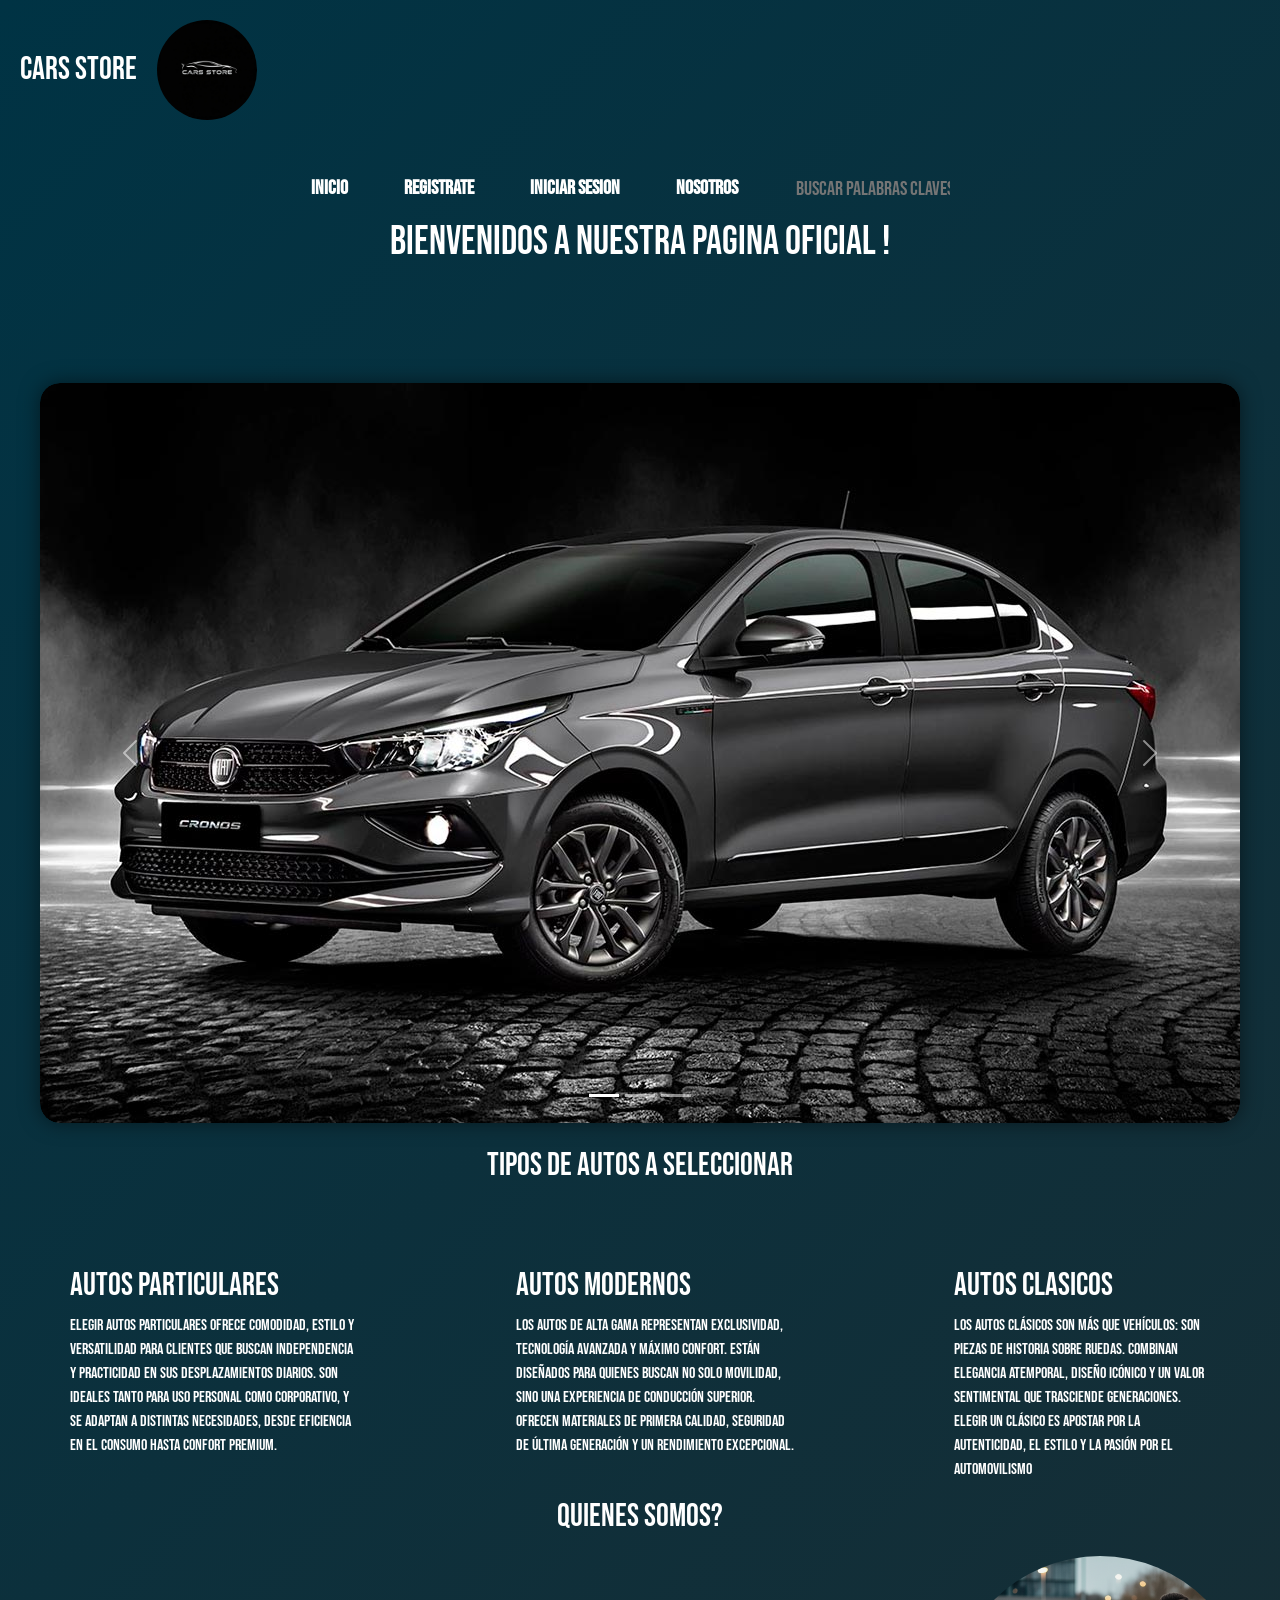
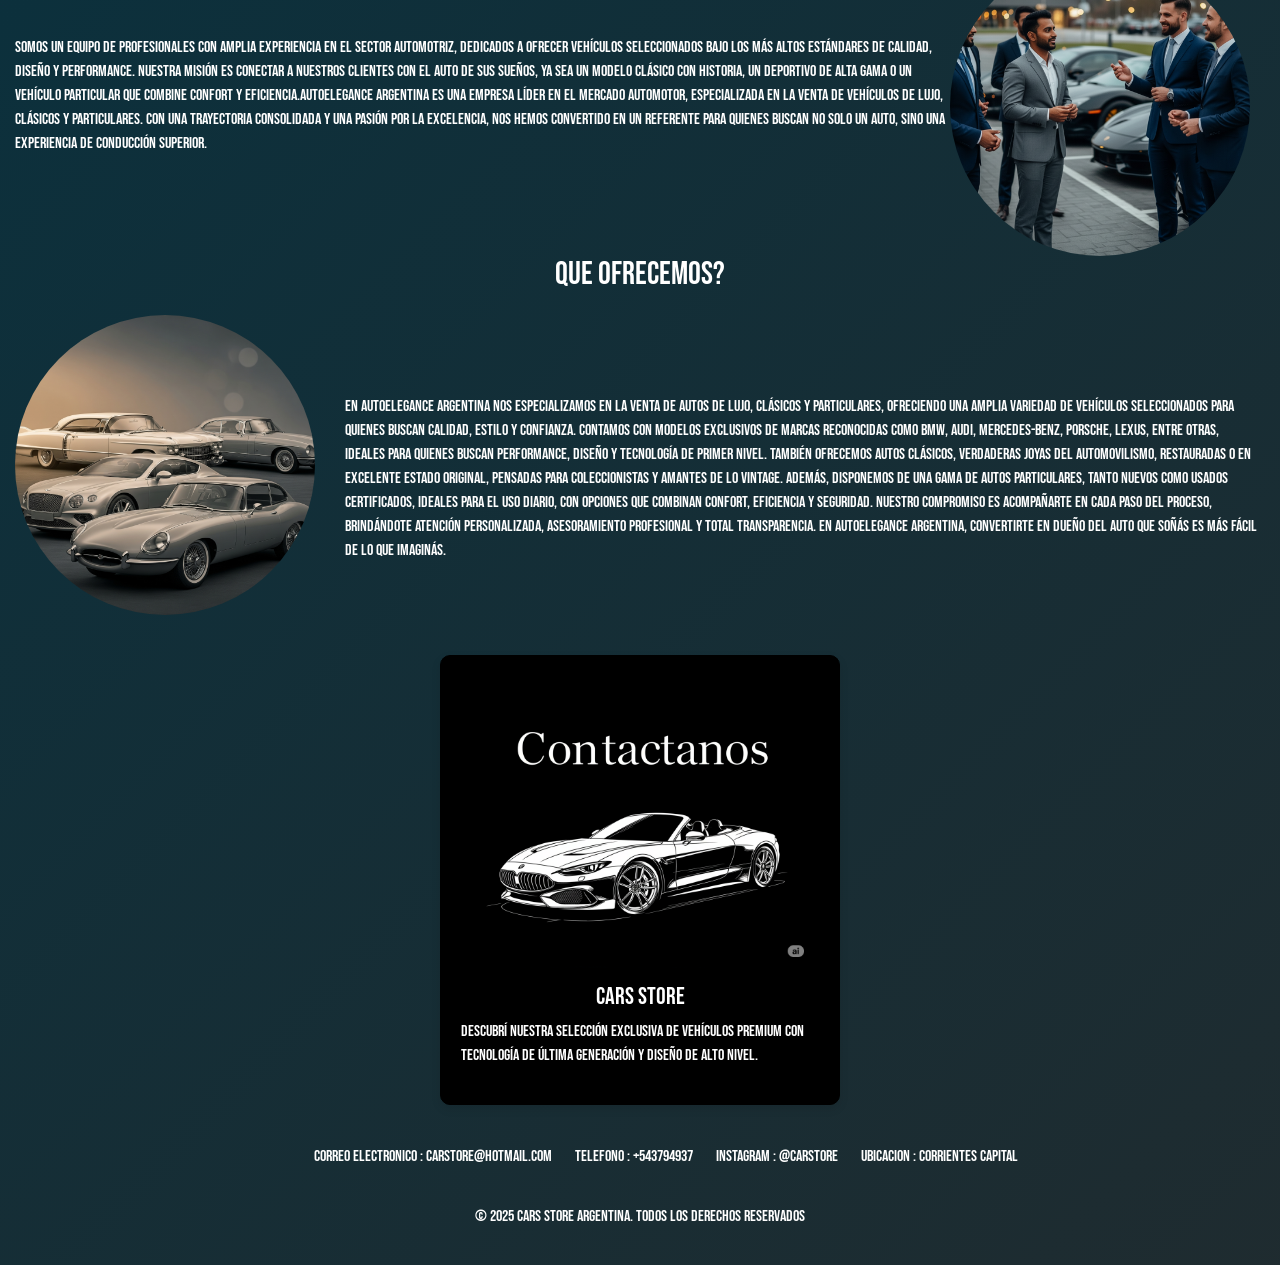
<file: index.html>
<!DOCTYPE html>
<html lang="es">
<head>
    <meta charset="UTF-8">
<meta name="viewport" content="width=device-width, initial-scale=1.0">
    <link rel="stylesheet" href="style.css">
    <link href="https://cdn.jsdelivr.net/npm/bootstrap@5.3.6/dist/css/bootstrap.min.css" rel="stylesheet" integrity="sha384-4Q6Gf2aSP4eDXB8Miphtr37CMZZQ5oXLH2yaXMJ2w8e2ZtHTl7GptT4jmndRuHDT" crossorigin="anonymous">
<link rel="preconnect" href="https://fonts.googleapis.com">
<link rel="preconnect" href="https://fonts.gstatic.com" crossorigin>
<link href="https://fonts.googleapis.com/css2?family=Bebas+Neue&display=swap" rel="stylesheet">


    <title>Proyecto 44573185</title>

    <div class="titulo">
            <p>  Cars Store </p>
    <div class="logo1">
<img src="img/logo.png" alt="">
        </div>
    </div>
    
</head>
<body>
    <header>
       <header>
<nav>
<div class="barra">
<ol>

<li><a href="index.html">Inicio</a></li>  
<li><a href="register.html">Registrate</a></li>    
<li><a href="loger.html">Iniciar Sesion</a></li>  
<li><a href="nosotros.html">Nosotros</a></li>
<li><input type="search" placeholder="Buscar palabras claves" style="background-color: transparent; color: white; border-style: none;"></li>

    
</ol>
</div>
</nav>
<h1 id="Inicio"> Bienvenidos a nuestra pagina oficial !</h1>
</header><br>
    
   
 <div class="carousel-container">
    <div id="carouselExampleCaptions" class="carousel slide" data-bs-ride="carousel">
      <div class="carousel-indicators">
        <button type="button" data-bs-target="#carouselExampleCaptions" data-bs-slide-to="0" class="active" aria-current="true" aria-label="Slide 1"></button>
        <button type="button" data-bs-target="#carouselExampleCaptions" data-bs-slide-to="1" aria-label="Slide 2"></button>
        <button type="button" data-bs-target="#carouselExampleCaptions" data-bs-slide-to="2" aria-label="Slide 3"></button>
      </div>
      <div class="carousel-inner">
        <div class="carousel-item active">
          <img src="img/auto1.jpg" class="d-block w-100" alt="Auto 1">
          <div class="carousel-caption d-none d-md-block">
           
          </div>
        </div>
        <div class="carousel-item">
          <img src="img/auto2.jpg" class="d-block w-100" alt="Auto 2">
          <div class="carousel-caption d-none d-md-block">
           
          </div>
        </div>
        <div class="carousel-item">
          <img src="img/auto3.jpg" class="d-block w-100" alt="Auto 3">
          <div class="carousel-caption d-none d-md-block">
           
          </div>
        </div>
      </div>
      <button class="carousel-control-prev" type="button" data-bs-target="#carouselExampleCaptions" data-bs-slide="prev">
        <span class="carousel-control-prev-icon" aria-hidden="true"></span>
        <span class="visually-hidden">Anterior</span>
      </button>
      <button class="carousel-control-next" type="button" data-bs-target="#carouselExampleCaptions" data-bs-slide="next">
        <span class="carousel-control-next-icon" aria-hidden="true"></span>
        <span class="visually-hidden">Siguiente</span>
      </button>
    </div>
  </div>



 <br><h2 class="tipos3"> Tipos de autos a seleccionar</h2>

 <br><div class="contenedor">
    <div class="caja">
<h2>Autos Particulares</h2>
<p>Elegir autos particulares ofrece comodidad, estilo y versatilidad para clientes que buscan independencia y practicidad en sus desplazamientos diarios. Son ideales tanto para uso personal como corporativo, y se adaptan a distintas necesidades, desde eficiencia en el consumo hasta confort premium.</p>
    </div>
    <div class="caja">
<h2>Autos Modernos</h2>
<p>Los autos de alta gama representan exclusividad, tecnología avanzada y máximo confort. Están diseñados para quienes buscan no solo movilidad, sino una experiencia de conducción superior. Ofrecen materiales de primera calidad, seguridad de última generación y un rendimiento excepcional. </p>
    </div>
    <div class="caja">
<h2>Autos Clasicos</h2>
<p>Los autos clásicos son más que vehículos: son piezas de historia sobre ruedas. Combinan elegancia atemporal, diseño icónico y un valor sentimental que trasciende generaciones. Elegir un clásico es apostar por la autenticidad, el estilo y la pasión por el automovilismo</p>
    </div>
    </div>
  </div>

<div class="presentacion">
   <h2 id="quienesSon">Quienes somos?</h2>
  <div class="card1">
<p>Somos un equipo de profesionales con amplia experiencia en el sector automotriz, dedicados a ofrecer vehículos seleccionados bajo los más altos estándares de calidad, diseño y performance. Nuestra misión es conectar a nuestros clientes con el auto de sus sueños, ya sea un modelo clásico con historia, un deportivo de alta gama o un vehículo particular que combine confort y eficiencia.AutoElegance Argentina es una empresa líder en el mercado automotor, especializada en la venta de vehículos de lujo, clásicos y particulares. Con una trayectoria consolidada y una pasión por la excelencia, nos hemos convertido en un referente para quienes buscan no solo un auto, sino una experiencia de conducción superior.
</p>
<img src="img/empresarios.png" alt="">
 </div>


</div>



<div class="presentacion2">
   <h2 id="Oferta">Que ofrecemos?</h2>
  <div class="card2">
  <img src="img/autos.png" alt="">
<p>En AutoElegance Argentina nos especializamos en la venta de autos de lujo, clásicos y particulares, ofreciendo una amplia variedad de vehículos seleccionados para quienes buscan calidad, estilo y confianza. Contamos con modelos exclusivos de marcas reconocidas como BMW, Audi, Mercedes-Benz, Porsche, Lexus, entre otras, ideales para quienes buscan performance, diseño y tecnología de primer nivel. También ofrecemos autos clásicos, verdaderas joyas del automovilismo, restauradas o en excelente estado original, pensadas para coleccionistas y amantes de lo vintage. Además, disponemos de una gama de autos particulares, tanto nuevos como usados certificados, ideales para el uso diario, con opciones que combinan confort, eficiencia y seguridad. Nuestro compromiso es acompañarte en cada paso del proceso, brindándote atención personalizada, asesoramiento profesional y total transparencia. En AutoElegance Argentina, convertirte en dueño del auto que soñás es más fácil de lo que imaginás.</p>

 </div>


</div>

<divm class="contacto">
<div class="card-custom">
  <img src="img/Gemini_Generated_Image_pmpj4tpmpj4tpmpj.jpg" alt="Auto de lujo" class="animated-img">
  <h2>Cars Store</h2>
  <p>Descubrí nuestra selección exclusiva de vehículos premium con tecnología de última generación y diseño de alto nivel.</p>
</div>
</div>

<footer>
  
    <ol>
        <li>Correo Electronico : carstore@hotmail.com</li>
        <li>Telefono : +543794937</li>
        <li>Instagram : @Carstore</li>
        <li>Ubicacion : Corrientes Capital</li>
    </ol>

  <p> &copy; 2025 Cars Store Argentina. Todos los derechos reservados</p>
</footer>

 
<script src="https://cdn.jsdelivr.net/npm/bootstrap@5.3.6/dist/js/bootstrap.bundle.min.js" integrity="sha384-j1CDi7MgGQ12Z7Qab0qlWQ/Qqz24Gc6BM0thvEMVjHnfYGF0rmFCozFSxQBxwHKO" crossorigin="anonymous"></script>
</body>
</file>
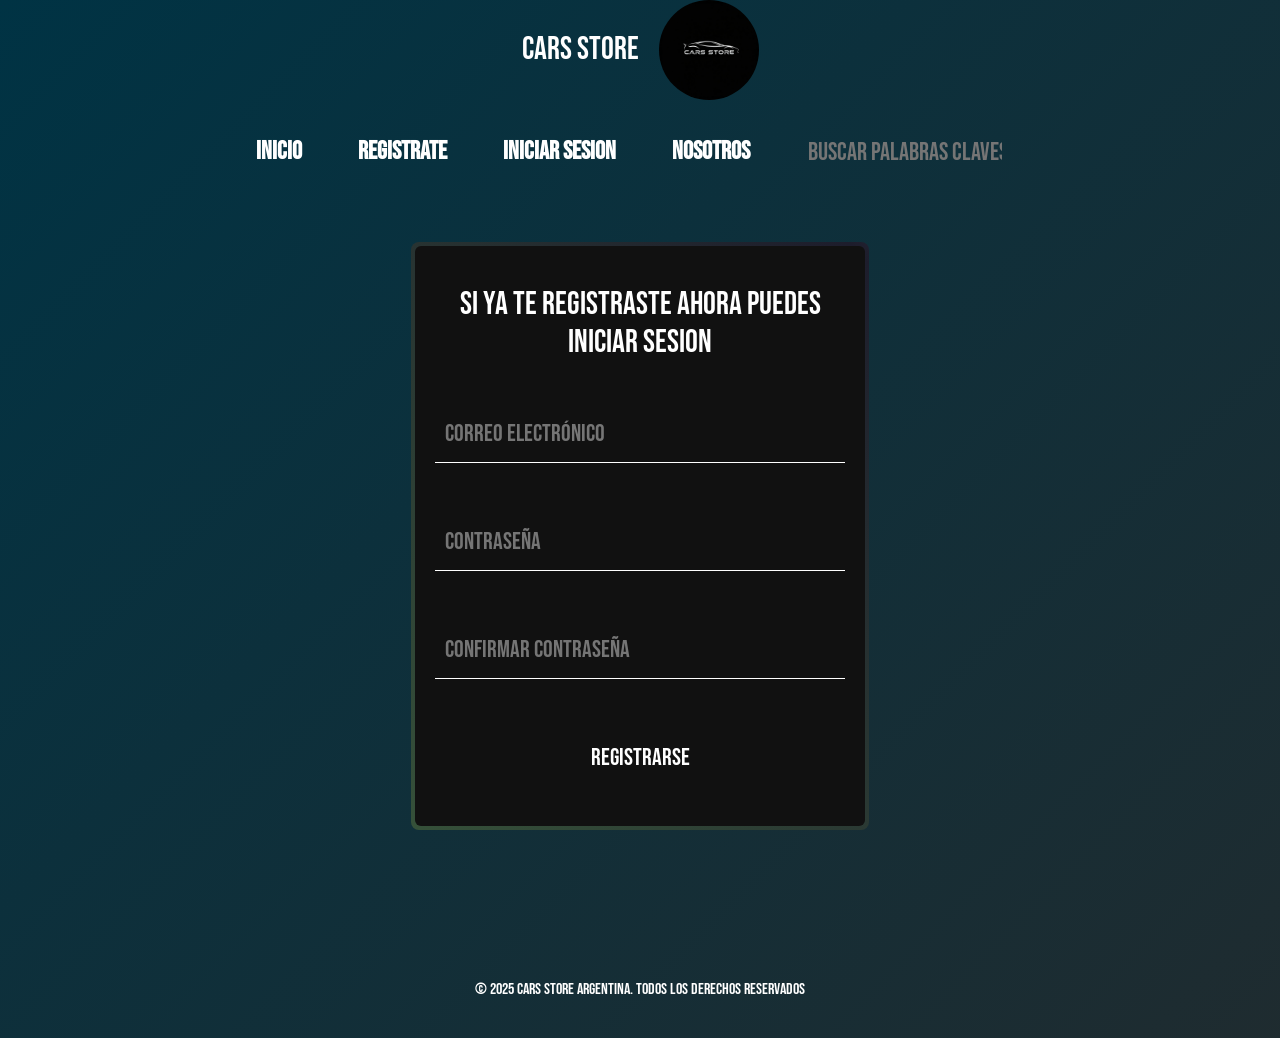
<file: loger.html>
<!DOCTYPE html>
<html lang="es">
<head>
    <meta charset="UTF-8">
<meta name="viewport" content="width=device-width, initial-scale=1.0">
  <link href="https://cdn.jsdelivr.net/npm/bootstrap@5.3.6/dist/css/bootstrap.min.css" rel="stylesheet" integrity="sha384-4Q6Gf2aSP4eDXB8Miphtr37CMZZQ5oXLH2yaXMJ2w8e2ZtHTl7GptT4jmndRuHDT" crossorigin="anonymous">
  <link rel="stylesheet" href="style2.css">
  <link rel="preconnect" href="https://fonts.googleapis.com">
<link rel="preconnect" href="https://fonts.gstatic.com" crossorigin>
<link href="https://fonts.googleapis.com/css2?family=Bebas+Neue&display=swap" rel="stylesheet">
<link rel="stylesheet" href="index.html">

    <title>Mi primera pagina</title>
     <div class="titulo">
            <p>  Cars Store </p>
    <div class="logo1">
<img src="img/logo.png" alt="">
        </div>
    </div>
    
</head>
<body>
    <header>
<nav>
<div class="barra">
<ol>

<li><a href="index.html">Inicio</a></li>  
<li><a href="register.html">Registrate</a></li>    
<li><a href="loger.html">Iniciar Sesion</a></li>  
<li><a href="nosotros.html">Nosotros</a></li>
<li><input type="search" placeholder="Buscar palabras claves" style="background-color: transparent; color: white; border-style: none;"></li>

    
</ol>
</div>
</nav>
</header>
    
 
        <div class="registro">
            <h2 id="login"> Si ya te registraste ahora puedes iniciar sesion</h2><br>
         <form>
           
        <input type="email" placeholder="Correo Electrónico" required><br><br>
        <input type="password" placeholder="Contraseña" required><br><br>
        <input type="password" placeholder="Confirmar Contraseña" required><br><br>
        <button type="submit" class="cta-button">Registrarse</button>
                             
         </form>
        </div><br><br><br>
   


    <footer>
 <p> &copy; 2025 Cars Store Argentina. Todos los derechos reservados</p>
    </footer>
    
    
    
<script src="https://cdn.jsdelivr.net/npm/bootstrap@5.3.6/dist/js/bootstrap.bundle.min.js" integrity="sha384-j1CDi7MgGQ12Z7Qab0qlWQ/Qqz24Gc6BM0thvEMVjHnfYGF0rmFCozFSxQBxwHKO" crossorigin="anonymous"></script>
</body>
</html>
</file>
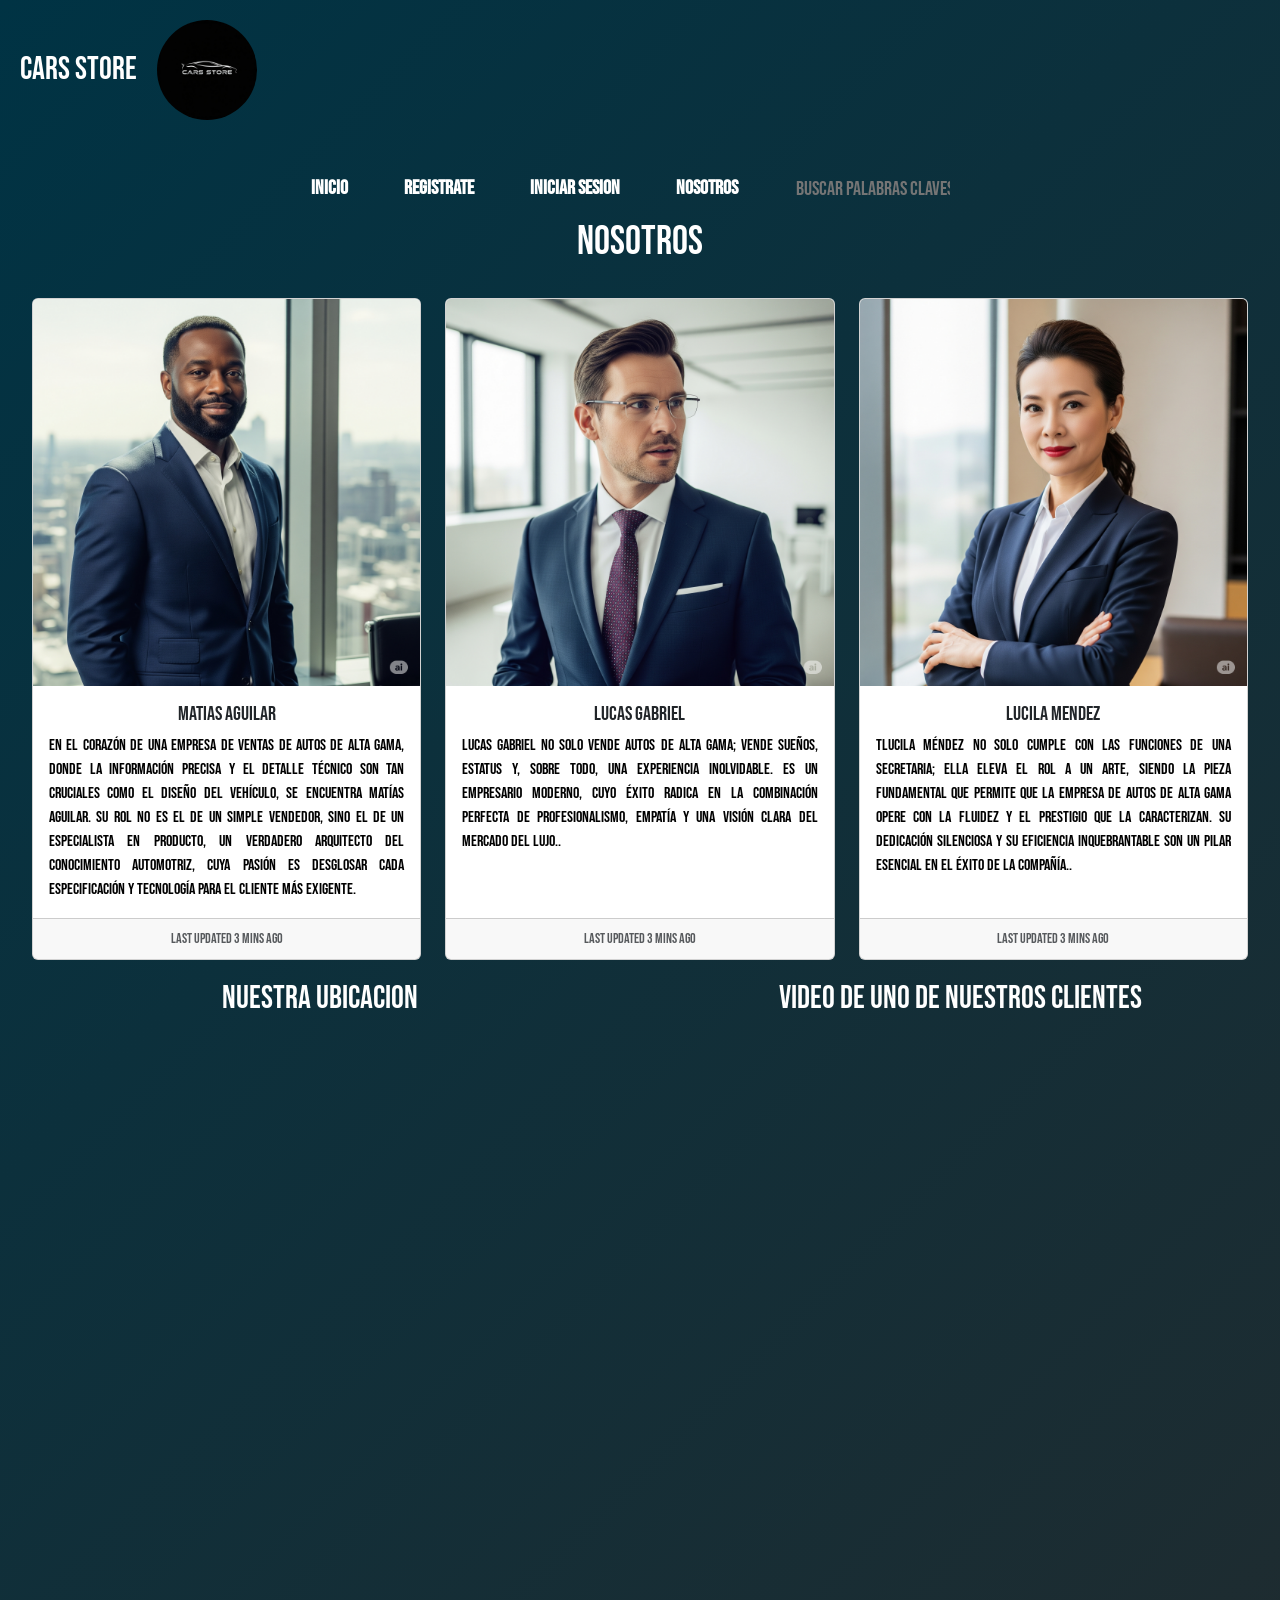
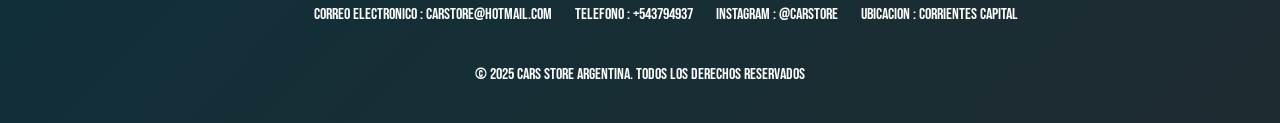
<file: nosotros.html>
<!DOCTYPE html>
<html lang="es">
<head>
    <meta charset="UTF-8">
    <meta name="viewport" content="width=device-width, initial-scale=1.0">
    <title>Document</title>
 <link rel="stylesheet" href="style.css">
    <link href="https://cdn.jsdelivr.net/npm/bootstrap@5.3.6/dist/css/bootstrap.min.css" rel="stylesheet" integrity="sha384-4Q6Gf2aSP4eDXB8Miphtr37CMZZQ5oXLH2yaXMJ2w8e2ZtHTl7GptT4jmndRuHDT" crossorigin="anonymous">
<link rel="preconnect" href="https://fonts.googleapis.com">
<link rel="preconnect" href="https://fonts.gstatic.com" crossorigin>
<link href="https://fonts.googleapis.com/css2?family=Bebas+Neue&display=swap" rel="stylesheet">


    <title>Proyecto 44573185</title>

    <div class="titulo">
            <p>  Cars Store </p>
    <div class="logo1">
<img src="img/logo.png" alt="">
        </div>
    </div>
    
</head>
<body>
    <header>
       <header>
<nav>
<div class="barra">
<ol>

<li><a href="index.html">Inicio</a></li>  
<li><a href="register.html">Registrate</a></li>    
<li><a href="loger.html">Iniciar Sesion</a></li>  
<li><a href="nosotros.html">Nosotros</a></li>
<li><input type="search" placeholder="Buscar palabras claves" style="background-color: transparent; color: white; border-style: none;"></li>

    
</ol>
</div>
</nav>
<h1 id="Inicio"> Nosotros </h1>
</header><br>

<div class="row row-cols-1 row-cols-md-3 g-4" style="margin-left: 20px; margin-right: 20px">
  <div class="col">
    <div class="card h-100">
      <img src="img/persona3.png" class="card-img-top" alt="...">
      <div class="card-body">
        <h5 class="card-title">Matias Aguilar</h5>
        <p class="card-text" style="color: black; text-align: justify;">En el corazón de una empresa de ventas de autos de alta gama, donde la información precisa y el detalle técnico son tan cruciales como el diseño del vehículo, se encuentra Matías Aguilar. Su rol no es el de un simple vendedor, sino el de un especialista en producto, un verdadero arquitecto del conocimiento automotriz, cuya pasión es desglosar cada especificación y tecnología para el cliente más exigente.</p>
      </div>
      <div class="card-footer">
        <small class="text-body-secondary">Last updated 3 mins ago</small>
      </div>
    </div>
  </div>
  <div class="col">
    <div class="card h-100">
      <img src="img/persona1.png" class="card-img-top" alt="...">
      <div class="card-body">
        <h5 class="card-title">Lucas Gabriel</h5>
        <p class="card-text" style="color: black; text-align: justify;">Lucas Gabriel no solo vende autos de alta gama; vende sueños, estatus y, sobre todo, una experiencia inolvidable. Es un empresario moderno, cuyo éxito radica en la combinación perfecta de profesionalismo, empatía y una visión clara del mercado del lujo..</p>
      </div>
      <div class="card-footer">
        <small class="text-body-secondary">Last updated 3 mins ago</small>
      </div>
    </div>
  </div>
  <div class="col">
    <div class="card h-100">
      <img src="img/persona2.png" class="card-img-top" alt="...">
      <div class="card-body">
        <h5 class="card-title">Lucila Mendez</h5>
        <p class="card-text" style="color: black; text-align: justify;">TLucila Méndez no solo cumple con las funciones de una secretaria; ella eleva el rol a un arte, siendo la pieza fundamental que permite que la empresa de autos de alta gama opere con la fluidez y el prestigio que la caracterizan. Su dedicación silenciosa y su eficiencia inquebrantable son un pilar esencial en el éxito de la compañía..</p>
      </div>
      <div class="card-footer">
        <small class="text-body-secondary">Last updated 3 mins ago</small>
      </div>
    </div>
  </div>
</div>

<div class="general">
<div class="mapa">
<h2> Nuestra ubicacion </h2><br><br>
<iframe src="https://www.google.com/maps/embed?pb=!1m18!1m12!1m3!1d56631.26771113863!2d-58.83367193398804!3d-27.486245559871698!2m3!1f0!2f0!3f0!3m2!1i1024!2i768!4f13.1!3m3!1m2!1s0x94456b79d5bed36b%3A0xfa999f1ef3b40646!2sCorrientes!5e0!3m2!1ses-419!2sar!4v1748626374015!5m2!1ses-419!2sar" width="500" height="500" style="border-radius: 8%;" allowfullscreen="" loading="lazy" referrerpolicy="no-referrer-when-downgrade"></iframe>
</div>
 <div class="video">
<h2>Video de uno de nuestros clientes</h2><br> <br>
<iframe width="500" height="500" src="https://www.youtube.com/embed/vjA11g-K1LE?si=caCMEN2TcoVBxQbf" title="YouTube video player" frameborder="0" allow="accelerometer; autoplay; clipboard-write; encrypted-media; gyroscope; picture-in-picture; web-share" referrerpolicy="strict-origin-when-cross-origin" allowfullscreen style="border-radius: 8%;"></iframe>
 </div>
</div>



    <footer style="margin-top: 20px;">
  
    <ol>
        <li>Correo Electronico : carstore@hotmail.com</li>
        <li>Telefono : +543794937</li>
        <li>Instagram : @Carstore</li>
        <li>Ubicacion : Corrientes Capital</li>
    </ol>

  <p> &copy; 2025 Cars Store Argentina. Todos los derechos reservados</p>
</footer>


 
<script src="https://cdn.jsdelivr.net/npm/bootstrap@5.3.6/dist/js/bootstrap.bundle.min.js" integrity="sha384-j1CDi7MgGQ12Z7Qab0qlWQ/Qqz24Gc6BM0thvEMVjHnfYGF0rmFCozFSxQBxwHKO" crossorigin="anonymous"></script>
</body>
</html>
</file>
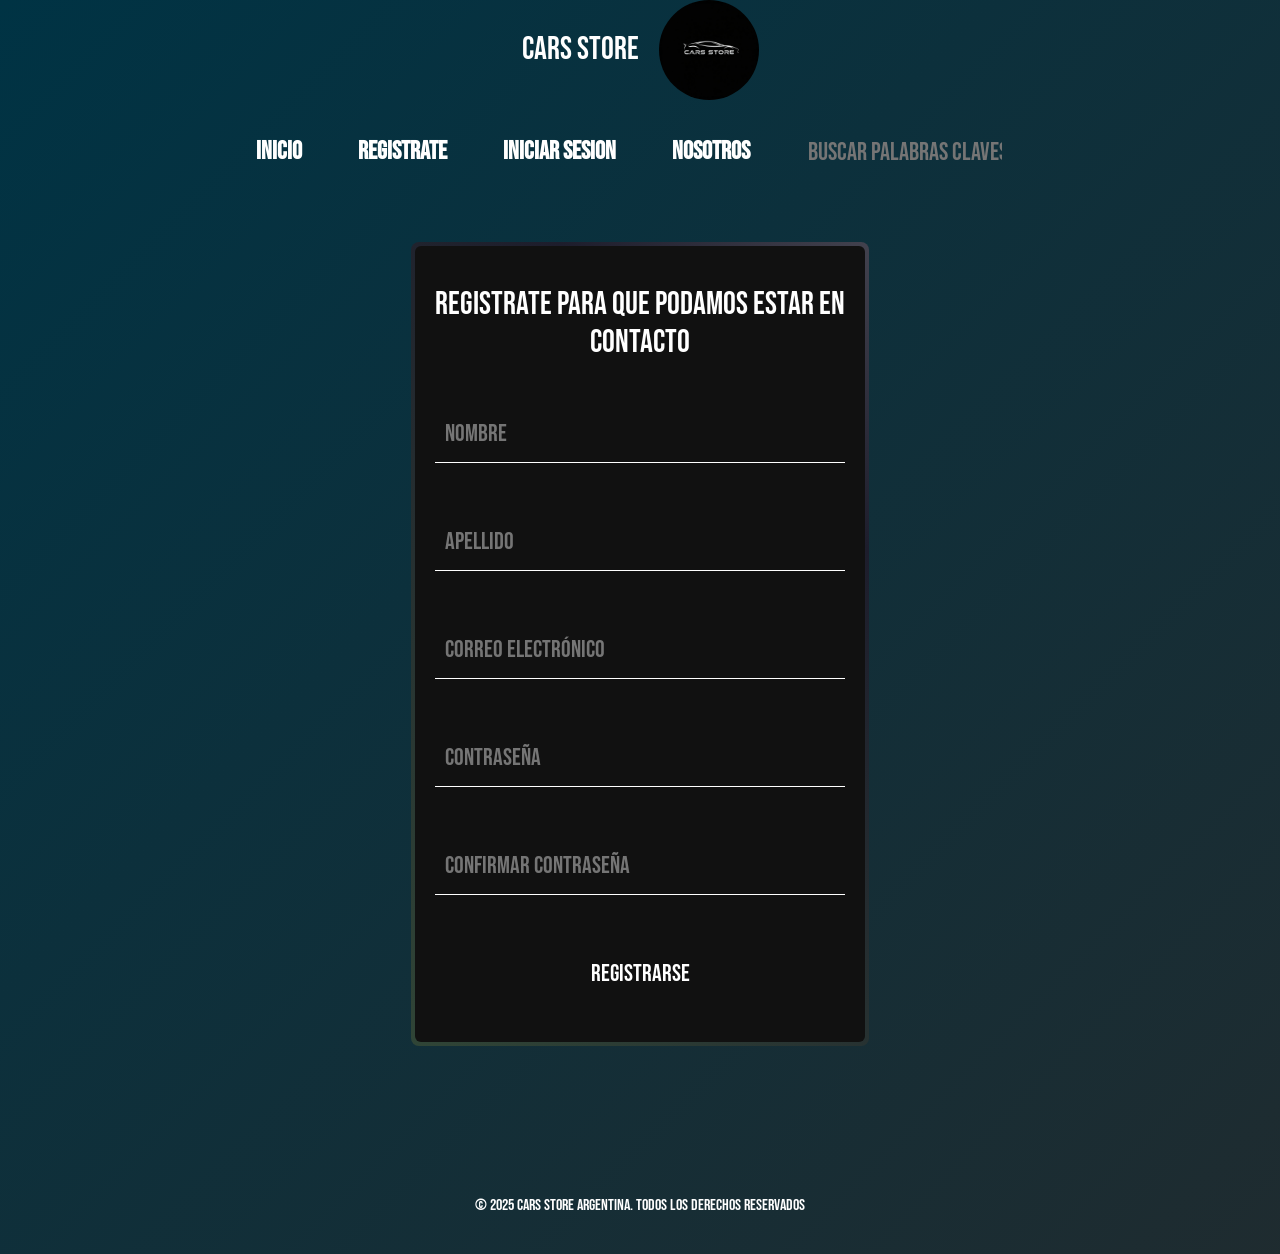
<file: register.html>
<!DOCTYPE html>
<html lang="es">
<head>
    <meta charset="UTF-8">
<meta name="viewport" content="width=device-width, initial-scale=1.0">
  <link href="https://cdn.jsdelivr.net/npm/bootstrap@5.3.6/dist/css/bootstrap.min.css" rel="stylesheet" integrity="sha384-4Q6Gf2aSP4eDXB8Miphtr37CMZZQ5oXLH2yaXMJ2w8e2ZtHTl7GptT4jmndRuHDT" crossorigin="anonymous">
  <link rel="stylesheet" href="style2.css">
  <link rel="preconnect" href="https://fonts.googleapis.com">
<link rel="preconnect" href="https://fonts.gstatic.com" crossorigin>
<link href="https://fonts.googleapis.com/css2?family=Bebas+Neue&display=swap" rel="stylesheet">
<link href="index.html">
    <title>Mi primera pagina</title>
     <div class="titulo">
            <p>  Cars Store </p>
    <div class="logo1">
<img src="img/logo.png" alt="">
        </div>
    </div>
    
</head>
<body>
    <header>
<nav>
<div class="barra">
<ol>

<li><a href="index.html">Inicio</a></li>  
<li><a href="register.html">Registrate</a></li>    
<li><a href="loger.html">Iniciar Sesion</a></li>  
<li><a href="nosotros.html">Nosotros</a></li>
<li><input type="search" placeholder="Buscar palabras claves" style="background-color: transparent; color: white; border-style: none;"></li>

    
</ol>
</div>
</nav>
</header>
    
 
        <div class="registro">
            <h2 id="registroo"> Registrate para que podamos estar en contacto</h2><br>
         <form>
           <input type="text" placeholder="Nombre" required><br><br>
        <input type="text" placeholder="Apellido" required><br><br>
        <input type="email" placeholder="Correo Electrónico" required><br><br>
        <input type="password" placeholder="Contraseña" required><br><br>
        <input type="password" placeholder="Confirmar Contraseña" required><br><br>
        <button type="submit" class="cta-button">Registrarse</button>
                             
         </form>
        </div><br><br><br>
   


    <footer>
 <p> &copy; 2025 Cars Store Argentina. Todos los derechos reservados</p>
    </footer>
    
    
    
<script src="https://cdn.jsdelivr.net/npm/bootstrap@5.3.6/dist/js/bootstrap.bundle.min.js" integrity="sha384-j1CDi7MgGQ12Z7Qab0qlWQ/Qqz24Gc6BM0thvEMVjHnfYGF0rmFCozFSxQBxwHKO" crossorigin="anonymous"></script>
</body>
</html>
</file>
<file: style.css>
/* General */
body {
  background: linear-gradient(-45deg, #0f0f0f, #1a1a1a, #292929, #003344);
  background-size: 400% 400%;
  animation: moverGradiente 20s ease infinite;
  margin: 0;
  font-family: "Bebas Neue", sans-serif;
  color: white;
}

@keyframes moverGradiente {
  0% { background-position: 0% 50%; }
  50% { background-position: 100% 50%; }
  100% { background-position: 0% 50%; }
}

p {
  text-align: start;
  font-family: "Bebas Neue", sans-serif;
  color: white;
}

/* Header y navegación */
header {
  text-align: center;
  color: white;
    font-family: "Bebas Neue", sans-serif;

}

nav {
  margin-top: 20px;
}

nav ol {
  display: flex;
  flex-wrap: wrap;
  justify-content: center;
  gap: 10px;
  margin: 0 auto;
  padding: 0;
  list-style: none;
}

nav li {
  padding: 10px 20px;
  border: 3px solid transparent;
  border-radius: 8px;
  transition: transform 0.3s ease, background-color 0.3s ease, color 0.3s ease;
  font-size: 20px;
}

nav li:hover {
  transform: scale(1.1);
  background-color: #222;
}

nav li:hover a {
  color: #00ffff;
}

nav a {
  color: white;
  text-decoration: none;
  font-weight: bold;
  display: block;
}

/* Título */
.titulo {
  display: flex;
  align-items: center;
  padding: 20px;
  gap: 20px;
}

.titulo img {
  width: 100px;
  height: 100px;
  border-radius: 70%;
}

.titulo p {
  margin: 0;
  font-size: 32px;
}

/* Carrusel */
.carousel-container {
  display: flex;
  justify-content: center;
  margin-top: 85px;
}

.carousel {
  width: 100%;
  max-width: 1200px;
  overflow: hidden;
  border-radius: 20px;
  box-shadow: 0 0 20px rgba(0, 0, 0, 0.5);
}

.carousel-item img {
  border-radius: 20px;
  width: 100%;
  height: auto;
}

/* Secciones */
.tipos3, .presentacion h2, .presentacion2 h2 {
  text-align: center;
  color: white;
}

/* Contenedor general */
.contenedor {
  display: flex;
  justify-content: space-between;
  gap: 20px;
  margin-top: 50px;
  color: white;
  text-align: justify;
}

.caja {
  margin: 0 70px;
}

/* Cards 1 y 2 */
.card1, .card2 {
  display: flex;
  margin-top: 20px;
  margin-left: 15px;
  text-align: justify;
}

.card1 img, .card2 img {
  height: 300px;
  width: 300px;
  margin-right: 30px;
  border-radius: 70%;
}

.card1 p, .card2 p {
  margin-top: 80px;
  text-align: start;
}

.card2 p {
  margin-right: 20px;
}

/* Card custom */
.card-custom {
  text-align: center;
  padding: 20px;
  border: 1px solid #000000;
  border-radius: 10px;
  max-width: 400px;
  margin: 40px auto;
  box-shadow: 0 4px 10px rgba(0, 0, 0, 0.1);
  background-color: #000000;
}

.animated-img {
  width: 100%;
  max-width: 350px;
  border-radius: 10px;
  transition: transform 0.4s ease;
}

.animated-img:hover {
  transform: scale(1.05);
}

.card-custom h2 {
  margin-top: 15px;
  font-size: 24px;
  color: white;
}

.card-custom p {
  font-size: 16px;
}

/* Registro */
.registro {
  max-width: 500px;
  margin: 40px auto;
  padding: 20px;
  background-color: #00000088;
  border-radius: 10px;
  box-shadow: 0 0 10px rgba(255, 255, 255, 0.1);
  text-align: center;
}

.registro input, .registro button {
  width: 100%;
  padding: 10px;
  border-radius: 5px;
  border: none;
  margin-bottom: 10px;
}

button.cta-button {
  background-color: #007bff;
  color: white;
  cursor: pointer;
}

/* Footer */
footer p{
  text-align: center;
  padding: 20px;
  
}

/* Tipografía adicional */
.bebas-neue-regular {
  font-family: "Bebas Neue", sans-serif;
  font-weight: 400;
  font-style: normal;
}

/* Responsive */
@media (max-width: 768px) {
  .titulo {
    flex-direction: column;
    align-items: center;
    text-align: center;
  }

  .card1, .card2 {
    flex-direction: column;
    align-items: center;
    margin-left: 0;
  }

  .card1 img, .card2 img {
    width: 80%;
    height: auto;
    margin: 10px 0;
  }

  .caja {
    margin: 10px;
  }

  nav ol {
    flex-direction: column;
    align-items: center;
    margin-left: 0;
  }

  .registro {
    margin: 20px;
    padding: 15px;
  }
}


h2{
    font-family: "Bebas Neue", sans-serif;

}

footer li {
  color: white;
  font-family: "Bebas Neue", sans-serif;
  margin-left: 20px;
  margin-top: 20px;
  text-align: center;
  list-style: none;
  display: inline;
}

.general {
 
  display: flex;
  margin-top: 20px;
  justify-content: space-around;
  text-align: center;
  
}
</file>
<file: style2.css>
/* Fondo animado */
body {
  background: linear-gradient(-45deg, #0f0f0f, #1a1a1a, #292929, #003344);
  background-size: 400% 400%;
  animation: moverGradiente 20s ease infinite;
  margin: 0;
  font-family: "Bebas Neue", sans-serif;
  color: white;
}

@keyframes moverGradiente {
  0% { background-position: 0% 50%; }
  50% { background-position: 100% 50%; }
  100% { background-position: 0% 50%; }
}

/* Texto */
p {
  text-align: start;
}

/* Registro */
.registro {
  position: relative;
  padding: 40px 20px;
  max-width: 450px;
  width: 90%;
  margin: 60px auto;
  font-size: 24px;
  text-align: center;
  z-index: 1;
}

.registro::before {
  content: "";
  position: absolute;
  top: -4px;
  left: -4px;
  right: -4px;
  bottom: -4px;
  background: linear-gradient(45deg, #221d1d, #3e633e, #1d1d2c, #e7e5e5);
  background-size: 400% 400%;
  z-index: -1;
  animation: borderAnim 8s linear infinite;
  border-radius: 8px;
}

.registro::after {
  content: "";
  position: absolute;
  top: 0;
  left: 0;
  right: 0;
  bottom: 0;
  background-color: #111;
  border-radius: 6px;
  z-index: -1;
}

@keyframes borderAnim {
  0% { background-position: 0% 50%; }
  50% { background-position: 100% 50%; }
  100% { background-position: 0% 50%; }
}

form input {
  border: none;
  background: transparent;
  color: white;
  font-family: "Bebas Neue", sans-serif;
  width: 100%;
  padding: 10px;
  margin-bottom: 15px;
  border-bottom: 1px solid white;
}

.cta-button {
  background: transparent;
  color: white;
  font-family: "Bebas Neue", sans-serif;
  padding: 10px 20px;
  cursor: pointer;
  transition: 0.3s ease;
  border-style: none;
}

.cta-button:hover {
  background-color: white;
  color: black;
}

footer p {
  text-align: center;
  color: white;
  padding: 20px;
}

/* Header y título */
header {
  display: flex;
  flex-direction: column;
  align-items: center;
}

.titulo {
  display: flex;
  align-items: center;
  gap: 20px;
  flex-wrap: wrap;
  justify-content: center;
}

.titulo img {
  width: 100px;
  height: 100px;
  border-radius: 70%;
}

.titulo p {
  margin: 0;
  font-size: 32px;
}

/* Navegación */
nav {
  margin-top: 20px;
}

.barra {
  display: flex;
  justify-content: center;
}

nav ol {
  display: flex;
  flex-wrap: wrap;
  justify-content: center;
  gap: 10px;
  padding: 0;
  margin: 0;
  list-style: none;
}

nav li {
  padding: 10px 20px;
  border: 3px solid transparent;
  border-radius: 8px;
  transition: transform 0.3s ease, background-color 0.3s ease, color 0.3s ease;
  font-size: 25px;
}

nav li:hover {
  transform: scale(1.1);
  background-color: #222;
}

nav li:hover a {
  color: #00ffff;
}

nav a {
  color: white;
  text-decoration: none;
  font-weight: bold;
  display: block;
}

/* Fuente personalizada */
.bebas-neue-regular {
  font-family: "Bebas Neue", sans-serif;
  font-weight: 400;
  font-style: normal;
}

/* RESPONSIVE */
@media (max-width: 768px) {
  .titulo {
    flex-direction: column;
    text-align: center;
  }

  header {
    flex-direction: column;
  }

  nav ol {
    flex-direction: column;
    align-items: center;
  }

  .registro {
    width: 90%;
    padding: 30px 15px;
  }
}
</file>
